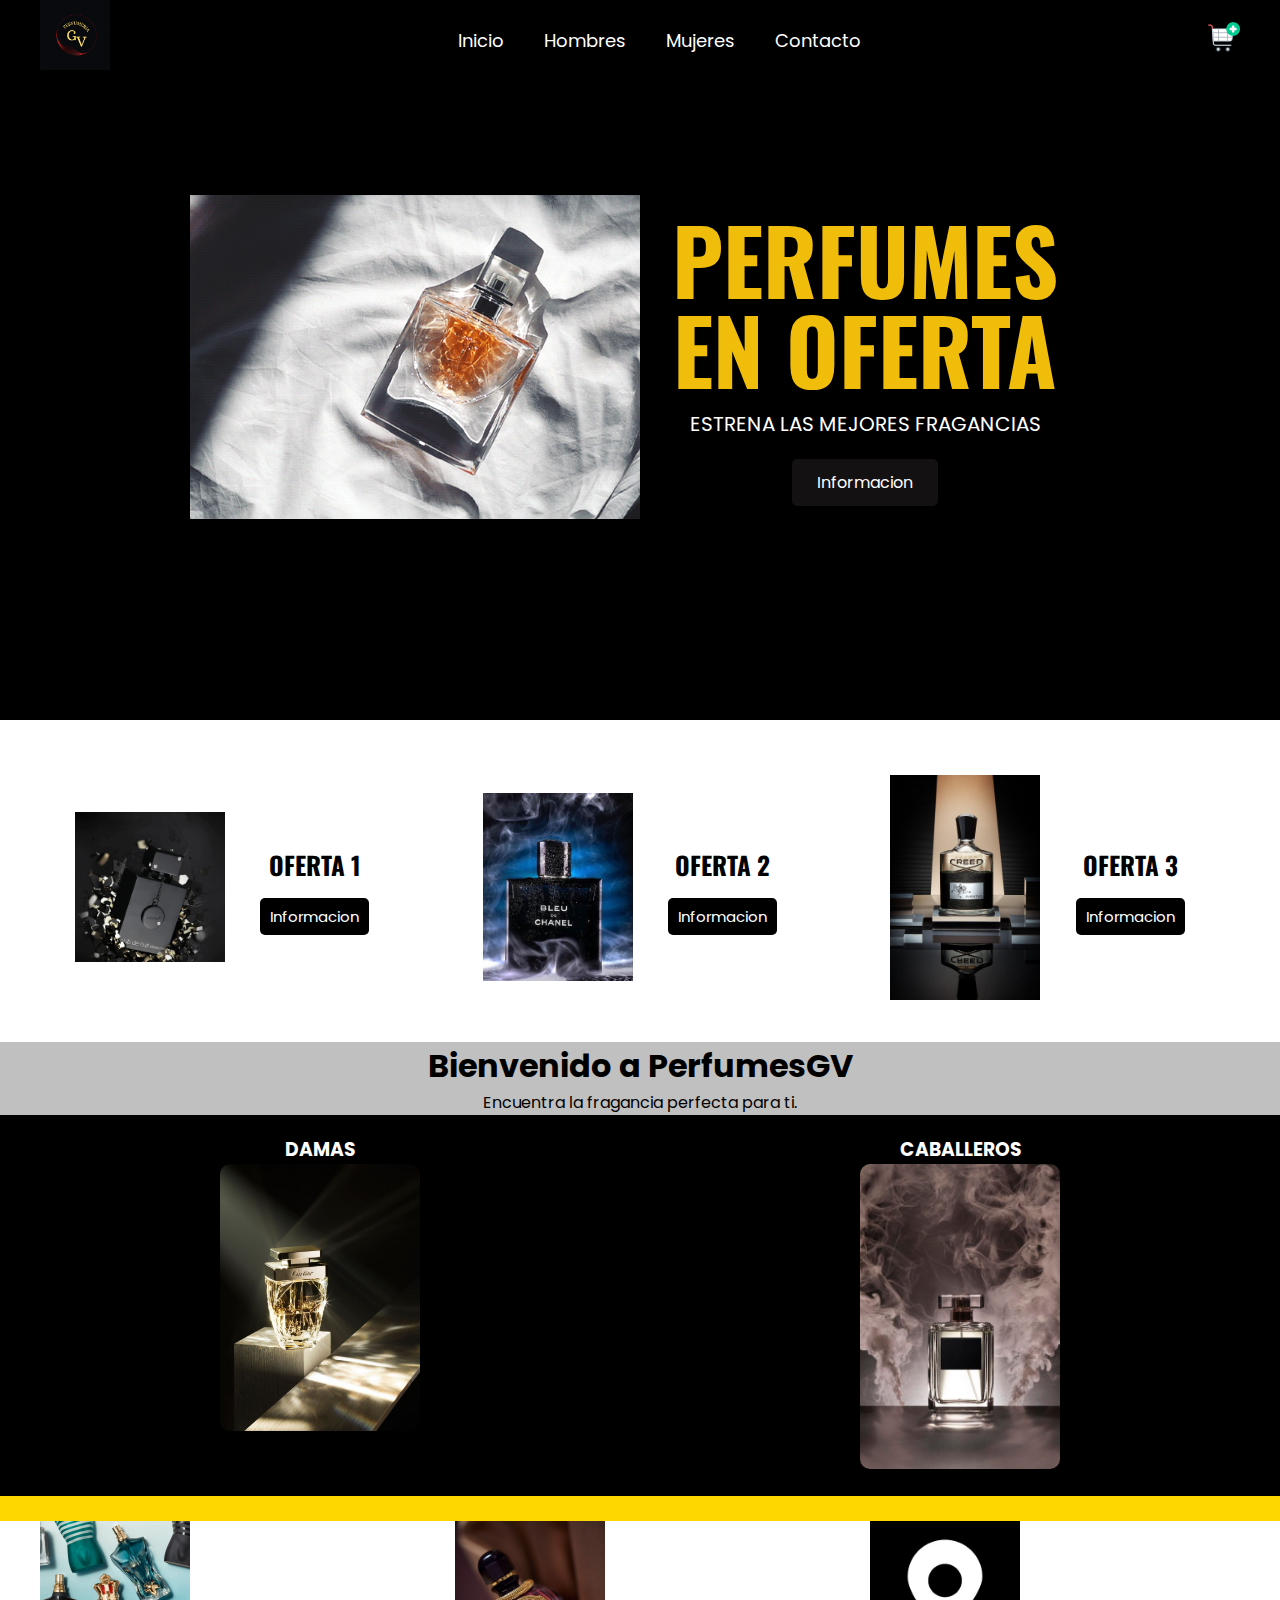
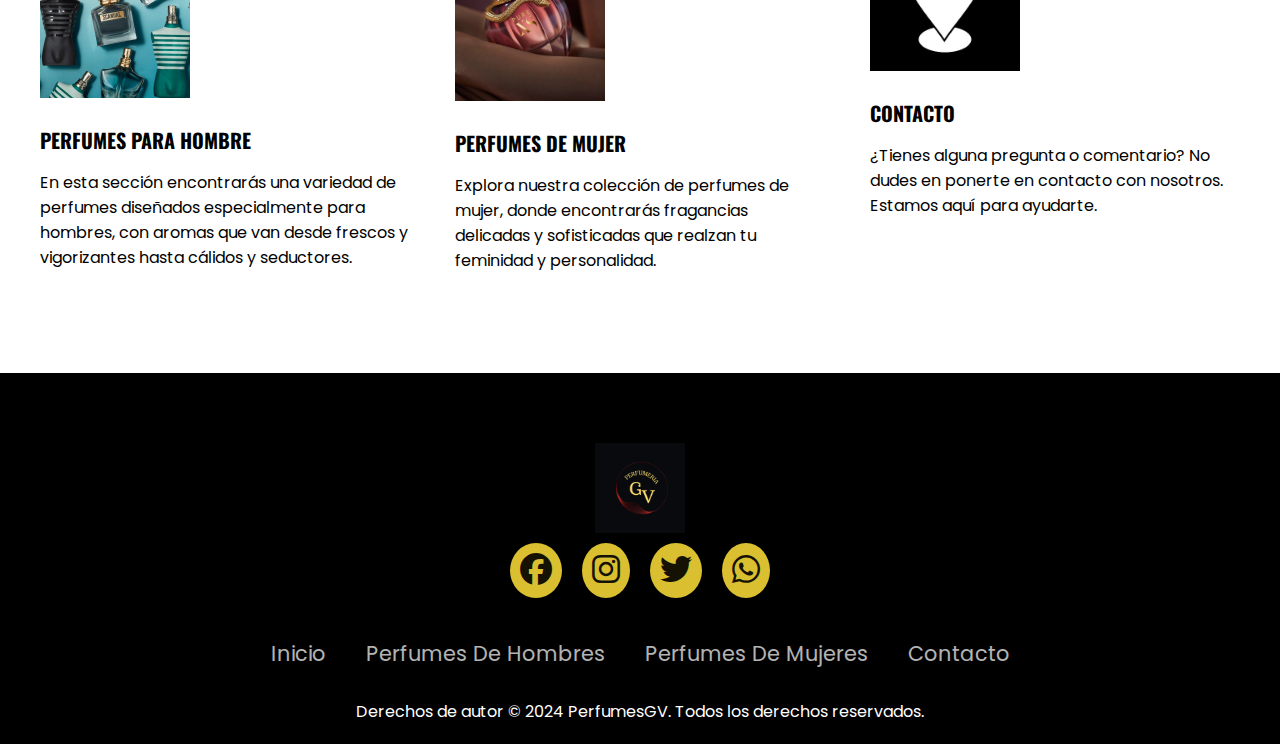
<file: Index.html>
<!DOCTYPE html>
<html lang="es">
<head>
    <meta charset="UTF-8">
    <meta http-equiv="X-UA-Compatible" content="IE=edge">
    <meta name="viewport" content="width=device-width, initial-scale=1.0">
    <title>PerfumesGV - Tu tienda de perfumes en línea</title>
    <link rel="stylesheet" href="Styles/Style.css">
    <link rel="stylesheet" href="https://cdnjs.cloudflare.com/ajax/libs/font-awesome/6.1.1/css/all.min.css">


</head>
<body>
    <!-- SECCION DE LOGO, BARRA DE NAVEGACION Y MENU DE CARRITO DE COMPRAS -->
    <header class="header">
        <div class="menu container">
            <a href="#" class="logo"><img src="IMAGENESPF/LOGO DE PERFUMERIA.png"> </a>
            <input type="checkbox" id="menu">
            <label for="menu">
                <img src="IMAGENESPF/menu.png" class="menu-icono" alt="menu">
            </label>
            <nav class="navbar">
                <ul>
                    <li><a href="Index.html">Inicio</a></li>
                    <li><a href="PerfumesHM.html">Hombres</a></li>
                    <li><a href="PerfumesMJ.html">Mujeres</a></li>
                    <li><a href="Contacto.html">Contacto</a></li>
                </ul>
            </nav>
            <div>
                <ul>
                    <li class="submenu">
                        <img src="IMAGENESPF/carro-de-la-compra.png" id="img-carrito" alt="carrito">
                        <div id="carrito">
                            <table id="lista-carrito">
                                <thead>
                                    <tr>
                                        <th>Imagen</th>
                                        <th>Nombre</th>
                                        <th>Precio</th>
                                        <th></th>
                                    </tr>
                                </thead>
                                <tbody></tbody>

                            </table>
                            <a href="#" id="vaciar-carrito" class="btn-2">Vaciar Carrito</a>
                        </div>

                    </li>
                </ul>
            </div>
        </div>

        <div class="header-content container">
            <div class="header-img">
                <img src="IMAGENESPF/BANNER PERFUMES.gif" alt="">
            </div>
            <div class="header-txt">
                <h1>Perfumes en oferta</h1>
                <p>Estrena Las Mejores Fragancias</p>
                <a href="#" class="btn-1">Informacion</a>
            </div>
            
        </div>

    </header>

    <!-- SECCION DONDE ESTAN LAS OFERTAS -->
    <section class="ofert container">

        <div class="ofert-1">
            <div class="ofert-img">
                <img src="IMAGENESPF/PERFUME DE HOMBRE 1.jpg" alt="">
            </div>
            <div class="ofert-txt">
                <h3> Oferta 1</h3>
                <a href="#" class="btn-2"> Informacion </a>
            </div>
        </div>

        <div class="ofert-1">
            <div class="ofert-img">
                <img src="IMAGENESPF/PERFUME DE HOMBRE2.0.jpg" alt="">
            </div>
            <div class="ofert-txt">
                <h3> Oferta 2</h3>
                <a href="#" class="btn-2"> Informacion </a>
            </div>
        </div>

        <div class="ofert-1">
            <div class="ofert-img">
                <img src="IMAGENESPF/PERFUME DE HOMBRE 3.jpg" alt="">
            </div>
            <div class="ofert-txt">
                <h3> Oferta 3</h3>
                <a href="#" class="btn-2"> Informacion </a>
            </div>
        </div>

    </section>

    <section class="descripcion">
        
        <h1>Bienvenido a PerfumesGV</h1>
        <p>Encuentra la fragancia perfecta para ti.</p>
    </section>

    <!-- SECCION DONDE ESTAN LOS ENLACES DE LAS SECCIONES DAMAS Y CABALLEROS -->
    <section class="categorias">
        <div class="categoria-mujeres">
            <h3>DAMAS</h3>
            <a href="PerfumesMJ.html"> <img width="200"  src= "IMAGENESPF/SECCION MUJERES.jpg" ></a>
        </div>
        <div class="categoria-hombres">
            <h3>CABALLEROS</h3>
            <a href="PerfumesHM.html"> <img width="200"  src="IMAGENESPF/SECCION HOMBRES.jpg"> </a>
        </div>
    </section>
   
<section class="espacio">
    s
</section>

<!-- SECCION DONDE SE ENCUENTRA UNA BREVE EXPLICACION DE QUE HAY EN LA PAGINA -->
    <section class="blog container">

        <div class="blog-1">
            <img src="IMAGENESPF/HM.jpg" alt="">
            <h3>PERFUMES PARA HOMBRE</h3>
            <p>
                En esta sección encontrarás una variedad de perfumes diseñados especialmente para hombres, con aromas que van desde frescos y vigorizantes hasta cálidos y seductores.
            </p>
        </div>

        <div class="blog-1">
            <img src="IMAGENESPF/PM.jpg" alt="">
            <h3>PERFUMES DE MUJER</h3>
            <p>
                Explora nuestra colección de perfumes de mujer, donde encontrarás fragancias delicadas y sofisticadas que realzan tu feminidad y personalidad.
            </p>
        </div>

        <div class="blog-1">
            <img src="IMAGENESPF/CONTACT.jpg" alt="">
            <h3>CONTACTO</h3>
            <p>
                ¿Tienes alguna pregunta o comentario? No dudes en ponerte en contacto con nosotros. Estamos aquí para ayudarte.
            </p>
        </div>


    </section>

    <!-- ESTE APARTADO ES EL FOOTER DE LA PAGINA -->
    <footer class="footerContainer"> 
        
            <nav class="logo-footer">
                <img width="90" src="IMAGENESPF/LOGO DE PERFUMERIA.png" alt="Logo">
            </nav>
            <div class="socialIcons">
            <a href="https://www.facebook.com/"><i class="fa-brands fa-facebook"></i></a>
            <a href="https://www.instagram.com/"><i class="fa-brands fa-instagram"></i></a>
            <a href="https://twitter.com/"><i class="fa-brands fa-twitter"></i></a>
            <a href="https://www.whatsapp.com/"><i class="fa-brands fa-whatsapp"></i></a>
            </div>
            <div class="footer-nav">
                <ul>
                <li><a href="#">Inicio</a></li>
                <li><a href="PerfumesHM.html">Perfumes De Hombres</a></li>
                <li><a href="PerfumesMJ.html">Perfumes De Mujeres</a></li>
                <li><a href="Contacto.html">Contacto</a></li>
                
                </ul>
            </div>
            <div class="footertext">
                <p>Derechos de autor © 2024 PerfumesGV. Todos los derechos reservados.</p>
        
            </div>
        </div>
   
        
    </footer>
    
<!-- CONEXION CON EL JAVASCRIPT -->
    <script src="src/script.js"></script>
</body>
</html>
</file>
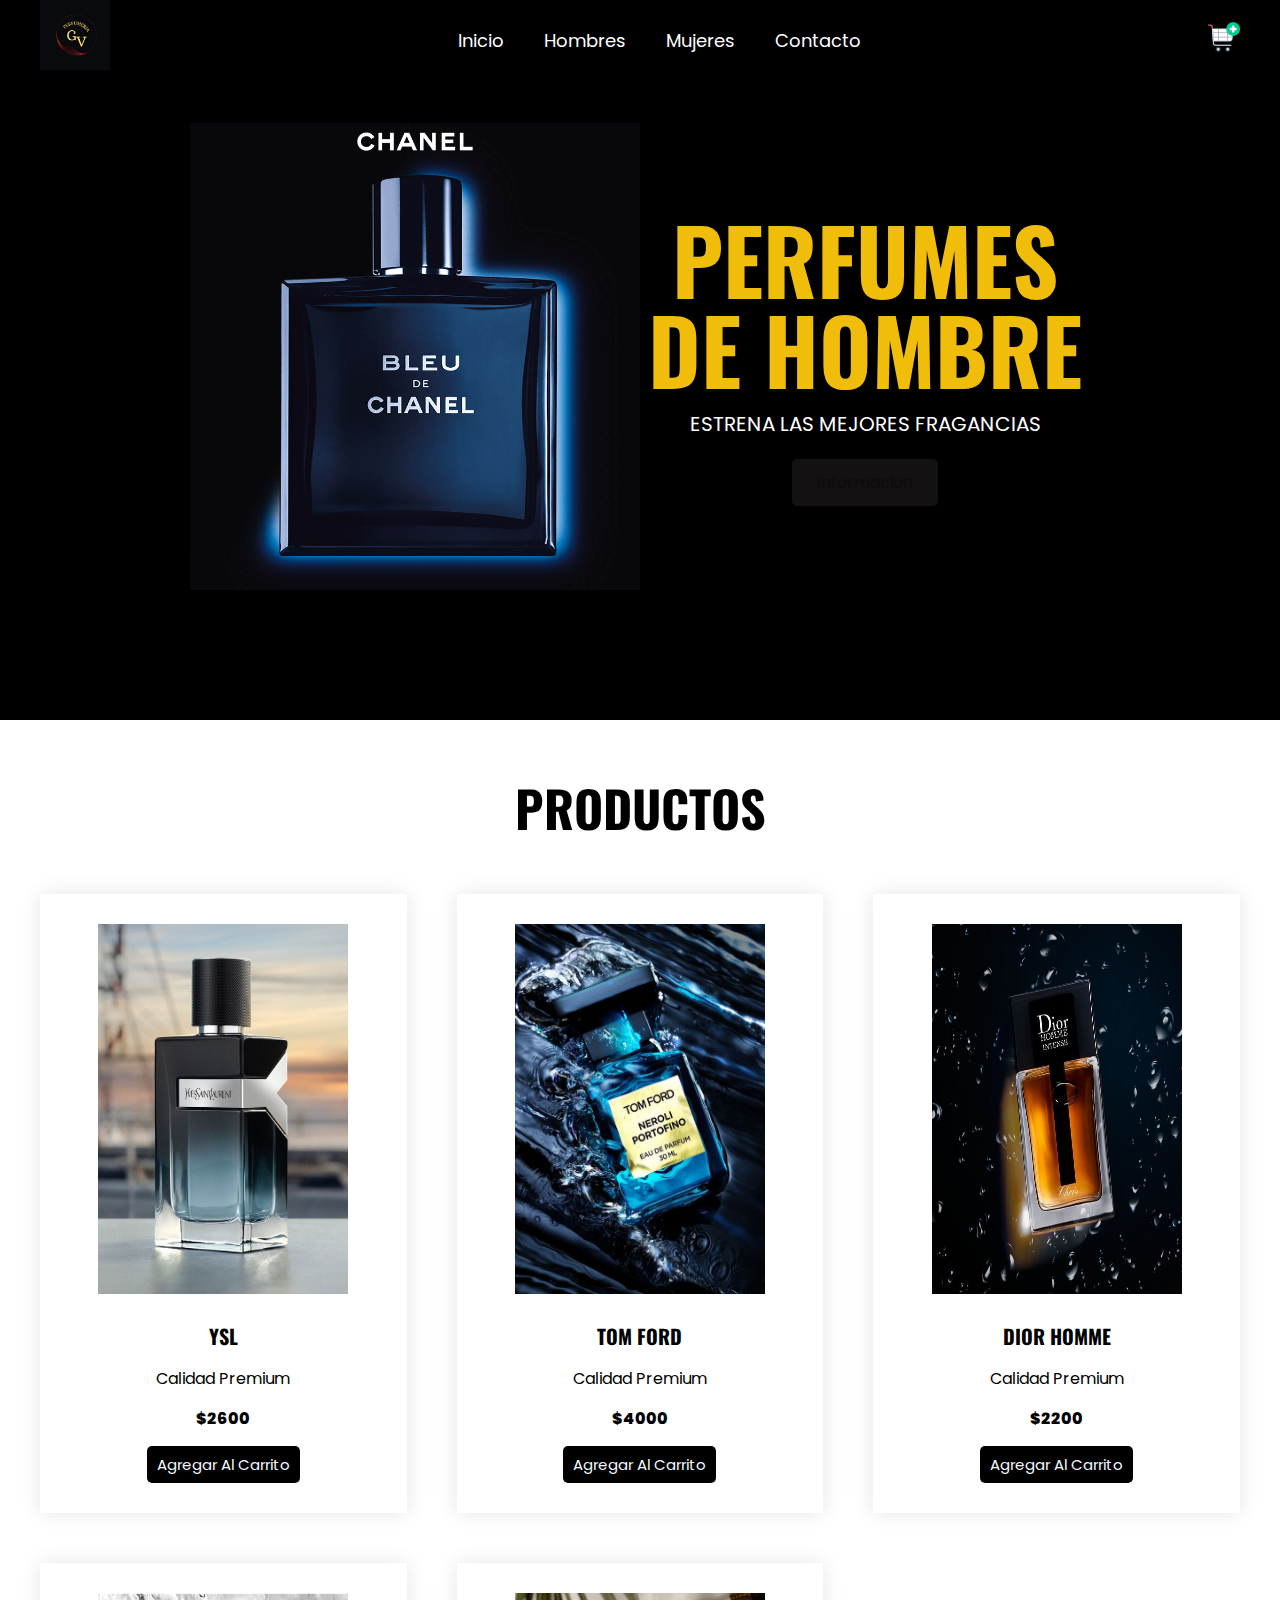
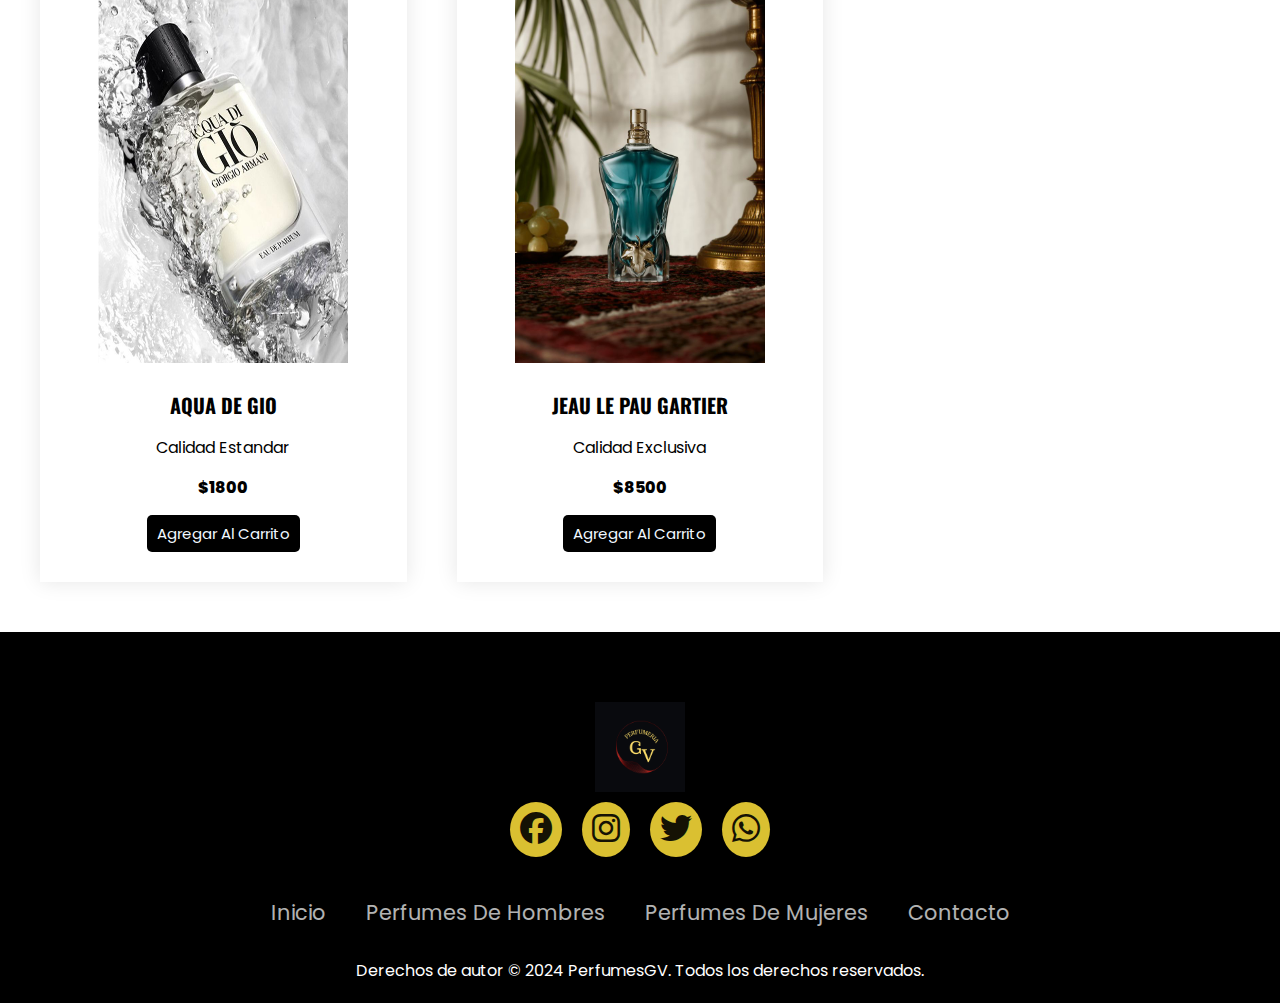
<file: PerfumesHM.html>
<!DOCTYPE html>
<html lang="es">
<head>
    <meta charset="UTF-8">
    <meta name="viewport" content="width=device-width, initial-scale=1.0">
    <title>PerfumesGV - Perfumes para Hombres</title>
    <link rel="stylesheet" href="Styles/CategoriasH.css">
    <link rel="stylesheet" href="https://cdnjs.cloudflare.com/ajax/libs/font-awesome/6.1.1/css/all.min.css">

</head>
<body>
    <header class="header">
        <div class="menu container">
            <a href="#" class="logo"> <img src="IMAGENESPF/LOGO DE PERFUMERIA.png"> </a>
            <input type="checkbox" id="menu">
            <label for="menu">
                <img src="IMAGENESPF/menu.png" class="menu-icono" alt="menu">
            </label>
            <nav class="navbar">
                <ul>
                    <li><a href="Index.html">Inicio</a></li>
                    <li><a href="PerfumesHM.html">Hombres</a></li>
                    <li><a href="PerfumesMJ.html">Mujeres</a></li>
                    <li><a href="Contacto.html">Contacto</a></li>
                </ul>
            </nav>
            <div>
                <ul>
                    <li class="submenu">
                        <img src="IMAGENESPF/carro-de-la-compra.png" id="img-carrito" alt="carrito">
                        <div id="carrito">
                            <table id="lista-carrito">
                                <thead>
                                    <tr>
                                        <th>Imagen</th>
                                        <th>Nombre</th>
                                        <th>Precio</th>
                                        <th></th>
                                    </tr>
                                </thead>
                                <tbody></tbody>

                            </table>
                            <a href="#" id="vaciar-carrito" class="btn-2">Vaciar Carrito</a>
                        </div>

                    </li>
                </ul>
            </div>
        </div>

<!-- SECCION DONDE ESTA UN TIPO BANNER CON UNA BREVE DESCRIPCION -->
        <div class="header-content container">
            <div class="header-img">
                <img src="IMAGENESPF/GIFPH.gif" alt="">
            </div>
            <div class="header-txt">
                <h1>Perfumes De Hombre</h1>
                <p>Estrena Las Mejores Fragancias</p>
                <a href="#" class="btn-1">Informacion</a>
            </div>
            
        </div>

    </header>


    <!-- AQUI ES EL APARTADO DONDE SE COLOCAN LOS PRODUCTOS CON SUS DATOS CORRESPONDIENTES -->
    <main class="products container" id="lista-1">

        <h2>Productos</h2>

        <div class="product-content">

            <div class="product">
                <img src="IMAGENESPF/PH1.jpg" alt="">
                <div class="product-txt">
                    <h3>YSL</h3>
                    <p>Calidad Premium</p>
                    <p class="precio">$2600</p>
                    <a href="#" class="agregar-carrito btn-2" data-id="1"> Agregar Al Carrito </a>
                </div>
            </div>

            <div class="product">
                <img src="IMAGENESPF/PH2.jpg" alt="">
                <div class="product-txt">
                    <h3>TOM FORD</h3>
                    <p>Calidad Premium</p>
                    <p class="precio">$4000</p>
                    <a href="#" class="agregar-carrito btn-2" data-id="2"> Agregar Al Carrito </a>
                </div>
            </div>

            <div class="product">
                <img src="IMAGENESPF/PH3.jpg" alt="">
                <div class="product-txt">
                    <h3>DIOR HOMME</h3>
                    <p>Calidad Premium</p>
                    <p class="precio">$2200</p>
                    <a href="#" class="agregar-carrito btn-2" data-id="3"> Agregar Al Carrito </a>
                </div>
            </div>

            <div class="product">
                <img src="IMAGENESPF/PH4.jpg" alt="">
                <div class="product-txt">
                    <h3>AQUA DE GIO</h3>
                    <p>Calidad Estandar</p>
                    <p class="precio">$1800</p>
                    <a href="#" class="agregar-carrito btn-2" data-id="4"> Agregar Al Carrito </a>
                </div>
            </div>

            <div class="product">
                <img src="IMAGENESPF/PH5.jpg" alt="">
                <div class="product-txt">
                    <h3>Jeau le Pau Gartier</h3>
                    <p>Calidad Exclusiva</p>
                    <p class="precio">$8500</p>
                    <a href="#" class="agregar-carrito btn-2" data-id="4"> Agregar Al Carrito </a>
                </div>
            </div>


        </div>

    </main>

    <footer class="footerContainer">
        
        <nav class="logo-footer">
            <img width="90" src="IMAGENESPF/LOGO DE PERFUMERIA.png" alt="Logo">
        </nav>
        <div class="socialIcons">
        <a href="https://www.facebook.com/"><i class="fa-brands fa-facebook"></i></a>
        <a href="https://www.instagram.com/"><i class="fa-brands fa-instagram"></i></a>
        <a href="https://twitter.com/"><i class="fa-brands fa-twitter"></i></a>
        <a href="https://www.whatsapp.com/"><i class="fa-brands fa-whatsapp"></i></a>
        </div>
        <div class="footer-nav">
            <ul>
            <li><a href="Index.html">Inicio</a></li>
            <li><a href="PerfumesHM.html">Perfumes De Hombres</a></li>
            <li><a href="PerfumesMJ.html">Perfumes De Mujeres</a></li>
            <li><a href="Contacto.html">Contacto</a></li>
            </ul>
        </div>
        <div class="footertext">
            <p>Derechos de autor © 2024 PerfumesGV. Todos los derechos reservados.</p>
    
        </div>
    </div>

    
</footer>
<script src="src/script.js"></script>
</body>
</html>
</file>
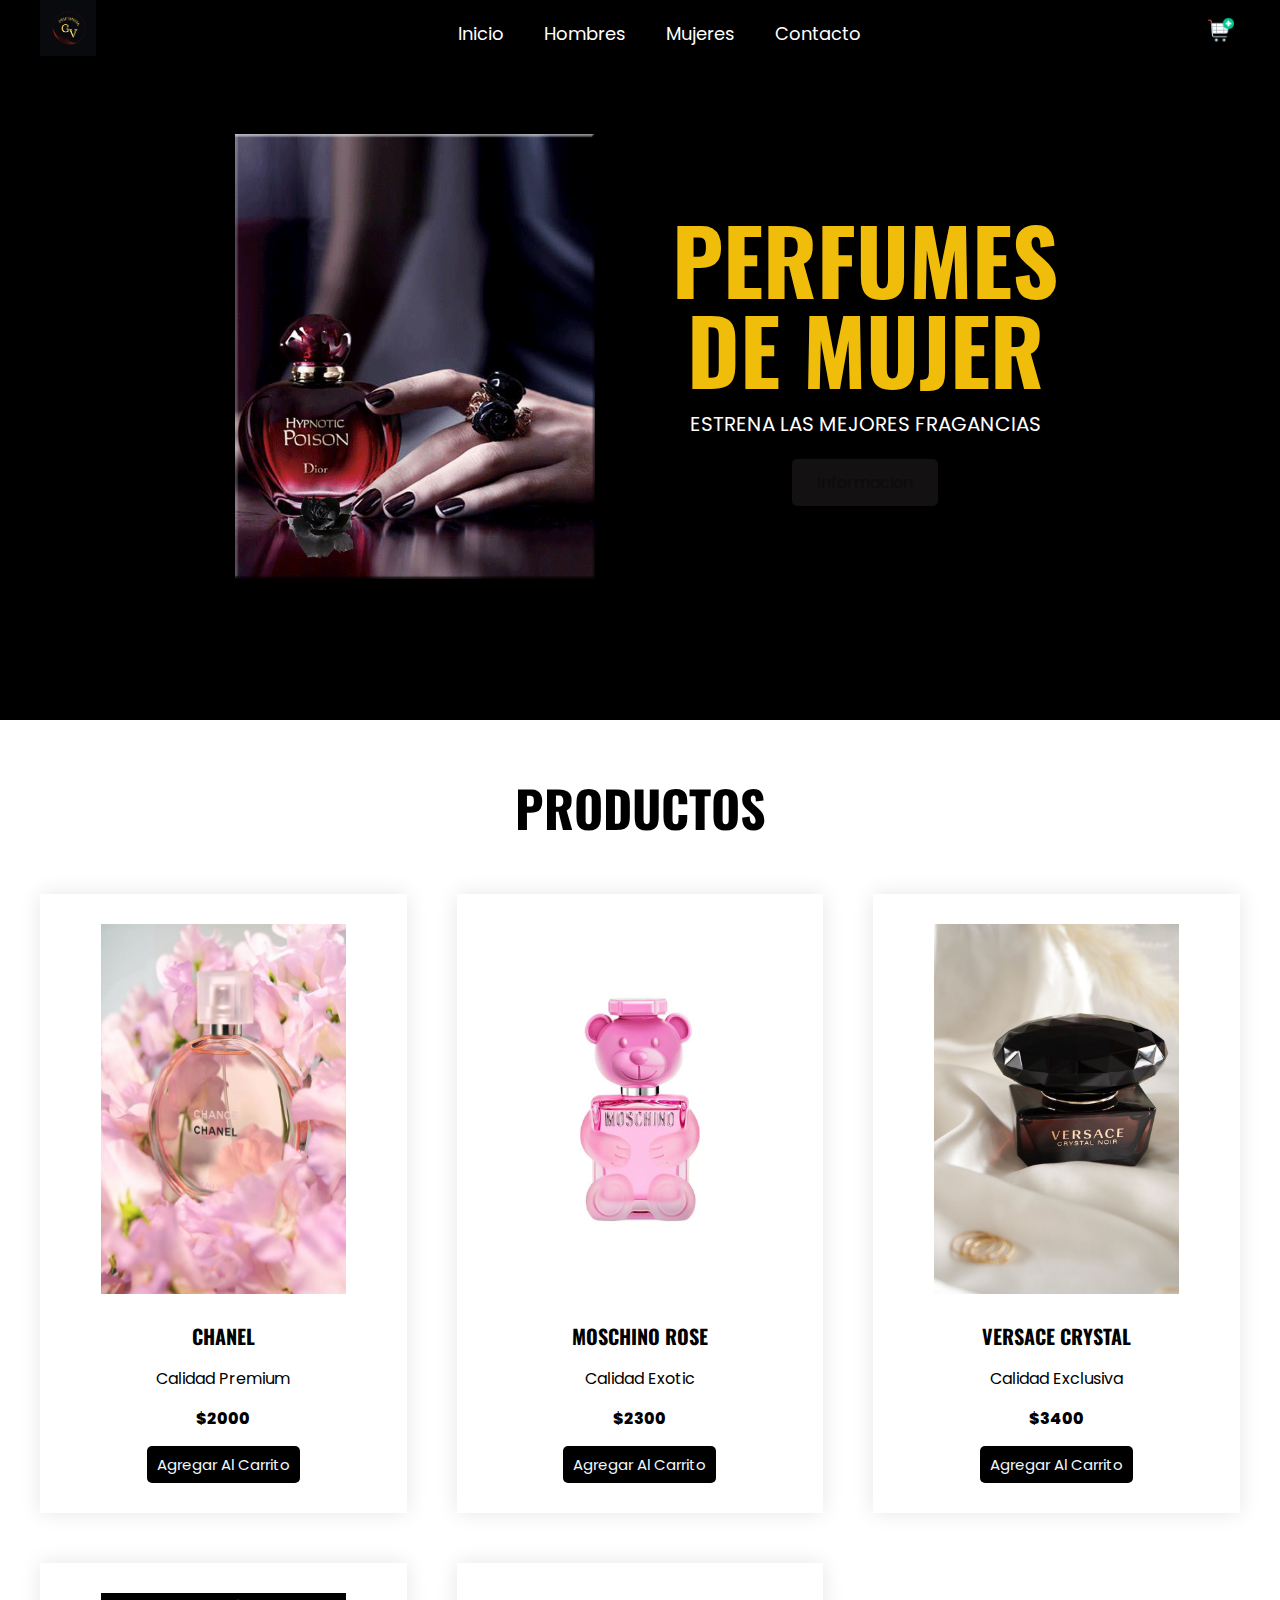
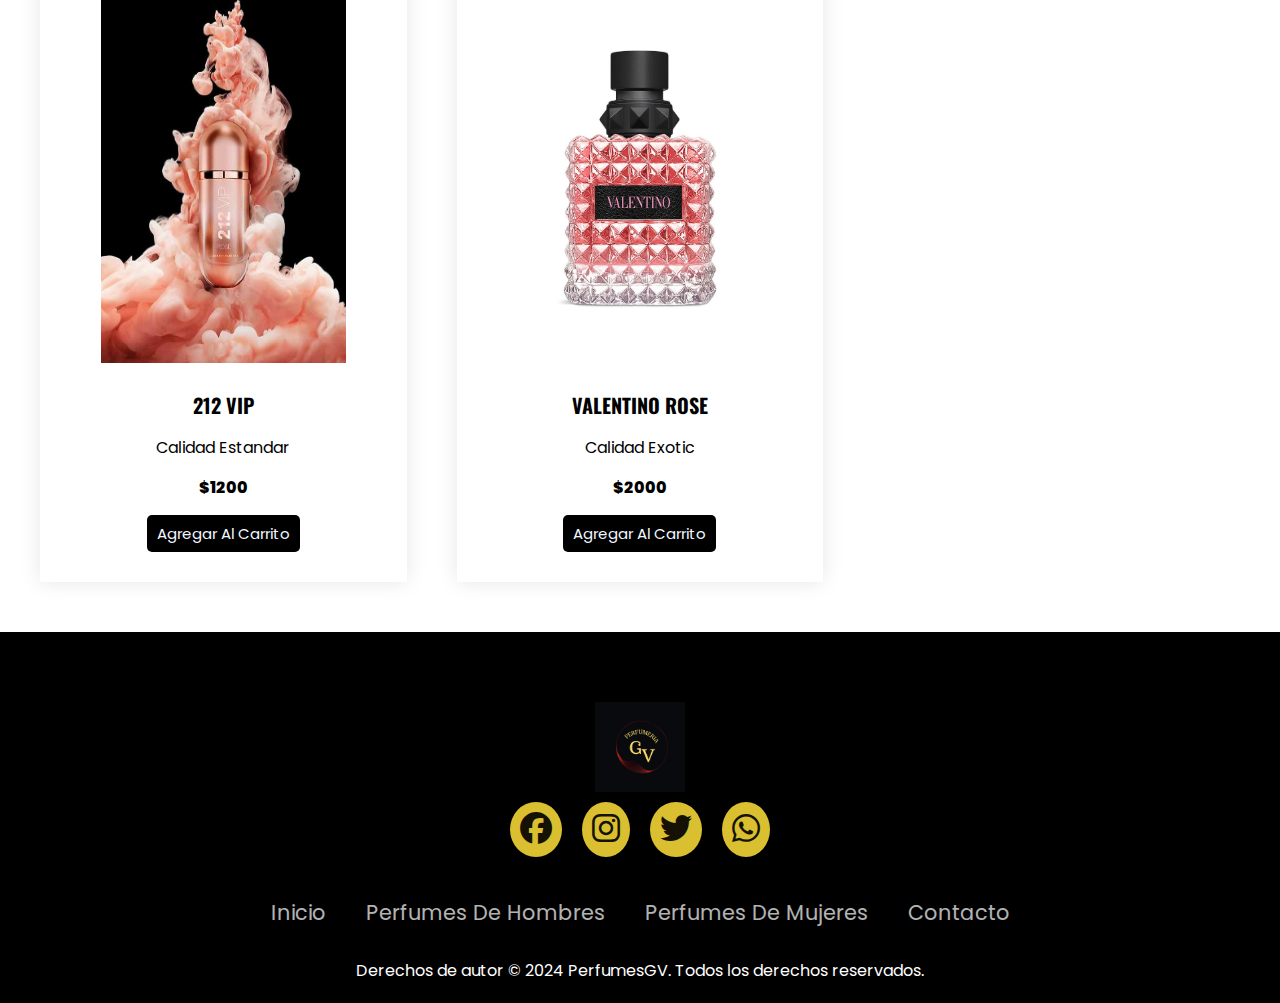
<file: PerfumesMJ.html>
<!DOCTYPE html>
<html lang="es">
<head>
    <meta charset="UTF-8">
    <meta name="viewport" content="width=device-width, initial-scale=1.0">
    <title>PerfumesGV - Perfumes para Mujeres</title>
    <link rel="stylesheet" href="Styles/CategoriasM.css">
    <link rel="stylesheet" href="https://cdnjs.cloudflare.com/ajax/libs/font-awesome/6.1.1/css/all.min.css">


</head>
<body>
    <header class="header">
        <div class="menu container">
            <a href="#" class="logo"> <img src="IMAGENESPF/LOGO DE PERFUMERIA.png"> </a>
            <input type="checkbox" id="menu">
            <label for="menu">
                <img src="IMAGENESPF/menu.png" class="menu-icono" alt="menu">
            </label>
            <nav class="navbar">
                <ul>
                    <li><a href="Index.html">Inicio</a></li>
                    <li><a href="PerfumesHM.html">Hombres</a></li>
                    <li><a href="PerfumesMJ.html">Mujeres</a></li>
                    <li><a href="Contacto.html">Contacto</a></li>
                </ul>
            </nav>
            <div>
                <ul>
                    <li class="submenu">
                        <img src="IMAGENESPF/carro-de-la-compra.png" id="img-carrito" alt="carrito">
                        <div id="carrito">
                            <table id="lista-carrito">
                                <thead>
                                    <tr>
                                        <th>Imagen</th>
                                        <th>Nombre</th>
                                        <th>Precio</th>
                                        <th></th>
                                    </tr>
                                </thead>
                                <tbody></tbody>

                            </table>
                            <a href="#" id="vaciar-carrito" class="btn-2">Vaciar Carrito</a>
                        </div>

                    </li>
                </ul>
            </div>
        </div>

        <!-- SECCION DONDE ESTA UN TIPO BANNER CON UNA BREVE DESCRIPCION -->
        <div class="header-content container">
            <div class="header-img">
                <img src="IMAGENESPF/GIFPM.gif" alt="">
            </div>
            <div class="header-txt">
                <h1>Perfumes De Mujer</h1>
                <p>Estrena Las Mejores Fragancias</p>
                <a href="#" class="btn-1">Informacion</a>
            </div>
            
        </div>

    </header>


     <!-- AQUI ES EL APARTADO DONDE SE COLOCAN LOS PRODUCTOS CON SUS DATOS CORRESPONDIENTES -->

    <main class="products container" id="lista-1">

        <h2>Productos</h2>

        <div class="product-content">

            <div class="product">
                <img src="IMAGENESPF/PM1.jpg" alt="">
                <div class="product-txt">
                    <h3>CHANEL</h3>
                    <p>Calidad Premium</p>
                    <p class="precio">$2000</p>
                    <a href="#" class="agregar-carrito btn-2" data-id="1"> Agregar Al Carrito </a>
                </div>
            </div>

            <div class="product">
                <img src="IMAGENESPF/PM2.jpg" alt="">
                <div class="product-txt">
                    <h3>MOSCHINO ROSE</h3>
                    <p>Calidad Exotic</p>
                    <p class="precio">$2300</p>
                    <a href="#" class="agregar-carrito btn-2" data-id="2"> Agregar Al Carrito </a>
                </div>
            </div>

            <div class="product">
                <img src="IMAGENESPF/PM3.jpg" alt="">
                <div class="product-txt">
                    <h3>VERSACE CRYSTAL</h3>
                    <p>Calidad Exclusiva</p>
                    <p class="precio">$3400</p>
                    <a href="#" class="agregar-carrito btn-2" data-id="3"> Agregar Al Carrito </a>
                </div>
            </div>

            <div class="product">
                <img src="IMAGENESPF/PM4.jpg" alt="">
                <div class="product-txt">
                    <h3>212 VIP</h3>
                    <p>Calidad Estandar</p>
                    <p class="precio">$1200</p>
                    <a href="#" class="agregar-carrito btn-2" data-id="4"> Agregar Al Carrito </a>
                </div>
            </div>

            <div class="product">
                <img src="IMAGENESPF/PM5.jpg" alt="">
                <div class="product-txt">
                    <h3>Valentino Rose</h3>
                    <p>Calidad Exotic</p>
                    <p class="precio">$2000</p>
                    <a href="#" class="agregar-carrito btn-2" data-id="4"> Agregar Al Carrito </a>
                </div>
            </div>


        </div>

    </main>

    <footer class="footerContainer">
        
        <nav class="logo-footer">
            <img width="90" src="IMAGENESPF/LOGO DE PERFUMERIA.png" alt="Logo">
        </nav>
        <div class="socialIcons">
        <a href="https://www.facebook.com/"><i class="fa-brands fa-facebook"></i></a>
        <a href="https://www.instagram.com/"><i class="fa-brands fa-instagram"></i></a>
        <a href="https://twitter.com/"><i class="fa-brands fa-twitter"></i></a>
        <a href="https://www.whatsapp.com/"><i class="fa-brands fa-whatsapp"></i></a>
        </div>
        <div class="footer-nav">
            <ul>
            <li><a href="Index.html">Inicio</a></li>
            <li><a href="PerfumesHM.html">Perfumes De Hombres</a></li>
            <li><a href="PerfumesMJ.html">Perfumes De Mujeres</a></li>
            <li><a href="Contacto.html">Contacto</a></li>
            </ul>
        </div>
        <div class="footertext">
            <p>Derechos de autor © 2024 PerfumesGV. Todos los derechos reservados.</p>
    
        </div>
    </div>

    
</footer>
<script src="src/script.js"></script>
</body>
</html>
</file>
<file: Styles/Style.css>
/* IMPLEMENTACION DE FUENTES */
@import url('https://fonts.googleapis.com/css2?family=Oswald:wght@400;500;600;700&family=Poppins:wght@400;500;600;700;800&display=swap');


/* ESTILOS GENERALES DE LA PAGINA (NAVEGACION, CONTENIDO) */
*{
    margin: 0%;
    padding: 0%;
    box-sizing: border-box;
    text-decoration: none;
    list-style: none;

}

body{
  font-family: 'Poppins', sans-serif;
}

img{
  max-width: 100%;
}

.container{
  max-width: 1200px;
  margin: 0 auto;
}

.header{
  display: flex;
  align-items: center;
  min-height: 80vh;
  background-color: rgb(0, 0, 0);
  padding: 70px 0;
}

.menu{
  position: absolute;
  top: 0;
  left: 0;
  right: 0;
  display: flex;
  align-items: center;
  justify-content: space-between;
}

.logo{
  font-size: 25px;
  color: rgb(255, 255, 255);
  text-transform: uppercase;
  font-weight: 800;
  width: 70px;
}



.menu .navbar ul li{
  position: relative;
  float: left;
}

.menu .navbar ul li a {
  font-size: 18px;
  padding: 20px;
  color: rgb(255, 255, 255);
  display: block;
}

#menu{
  display: none;
}

.menu-icono{
  width: 25px;
}

.menu label{
  cursor: pointer;
  display: none;
}

.submenu{
  position: relative;
}

.submenu #carrito{
  display: none;
}

.submenu:hover #carrito {
  display: block;
  position: absolute;
  right: 0;
  backdrop-filter: blur(10px);
  top: 100%;
  z-index: 1;
  background-color: rgb(255, 255, 255);
  padding: 20px;
  min-width: 400px;
}

table{
  width: 100%;
}

th, td {
  color: rgb(0, 0, 0);

}

.borrar {
  background-color: rgb(181, 61, 61);
  border-radius:  50%;
  padding: 5px 10px;
  text-decoration: none;
  color: rgb(235, 226, 226);
  font-weight: 800;
  cursor: pointer;
}

.header-content{
  display: flex;
  justify-content: space-between;
  align-items: center;
  flex: 1;
  padding: 0 150px;
}

.header-img {
  flex-basis: 50%;
  text-align: center;

}

.header-txt {
  flex-basis: 50%;
  text-align: center;
}

.header-txt h1{
  font-size: 90px;
  text-transform: uppercase;
  line-height: 1;
  color: rgb(240, 190, 10);
  font-family: 'Oswald' , sans-serif;
  margin-bottom:  15px;

}

.header-txt p {
  font-size:  20px;
  text-transform: uppercase;
  margin-bottom:  20px;
  color: #ffffff;

}

.btn-1 {
  display: inline-block;
  padding:  11px 25px;
  background-color: rgb(19, 17, 17);
  color: rgb(255, 255, 255);
  border-radius: 5px;
}

/* ESTILOS DE LAS OFERTAS DE LA PAGINA PRINCIPAL */

.ofert {
  padding:  20px 0 0 0;
  display: flex;
  justify-content: space-between;

}

.ofert-1{
  display: flex;
  align-items: center;
  flex-basis: calc(33.3% - 15px);
  background-color: rgb(255, 255, 255);
  padding: 35px;
}

.ofert-img{
  flex-basis:  50%;
  margin-right:  15px;

}

.ofert-img img {
  width: 250px;

}

.ofert-txt{
  flex-basis: 50%;
  text-align: center;
}

.ofert-txt h3  {
  color: black;
  font-family: 'Oswald', sans-serif;
  font-size:  25px;
  text-transform: uppercase;
  margin-bottom: 15px;
}

.btn-2{
  display: inline-block;
  padding:  7px 10px;
  background-color: black;
  color: rgb(255, 255, 255);
  border-radius: 5px;
  font-size: 15px;
}

/* ESTILOS PARA LOS APARTADOS DE INFORMACION RELEVANTE DE LA PAGINA */

.blog{
  display: flex;
  justify-content: space-between;
  padding-bottom: 100px;

}

.blog-1{
  flex-basis: calc(33.3% - 30px);

}

.blog-1 img{
  margin-bottom:  20px;

}

.blog-1 h3{
  font-size:  20px;
  color: black;
  font-family: 'Oswald', sans-serif;
  text-transform: uppercase;
  margin-bottom: 15px;
}

.blog-1 p{
  font-size: 16px;
  color: black;

}

.blog-1 img{
  width: 150px;
  padding: auto;
  justify-content: center;
}

.espacio{
  color: gold;
  background-color: gold;
}



@media(max-width:991px) {

  .menu{
      padding: 20px;
  }

  .menu label{
      display: initial;
  }

  .menu .navbar{
      position: absolute;
      top: 100%;
      left: 0;
      right: 0;
      background-color: black;
      display: none;
  }

  .menu .navbar ul li {
      width: 100%;

  }

  .menu .navbar ul li a{
      color: aliceblue;
  }


  #menu:checked ~ .navbar{
      display: initial;
  }
  
  .logo{
      display: none;
  }

  .submenu:hover #carrito {
      min-width: 100%;
  }
  
  .header{
      min-height: 0vh;
  }

  .header-content{
      padding: 50px 0;
      flex-direction: column;
  }

  .header-img{
      display: none;
  }

  .header-txt{
      flex-basis: 100%;
      text-align: center;
  }

  .header-txt h1{
      font-size: 70px;
  }

  .ofert{
      padding: 30px 30px 0 30px;
      flex-direction: column;
  }

  .ofert-1{
      margin-bottom:  30px;

  }

  .blog{
      padding: 0 30px 30px 30px;
      flex-direction: column;
  }

  .blog-1{
      margin-bottom: 30px;
  }
}

/* Estilos de las categorías */
.descripcion{
  text-align: center;
  background-color:silver
}

.categorias {
  display: flex;
  justify-content: space-around;
  padding: 20px 0;
  background-color: #000000;
  color: #ffffff;
}

.categoria-mujeres,
.categoria-hombres {
  text-align: center;
}

.categoria-mujeres img,
.categoria-hombres img {
  max-width: 100%;
  border-radius: 10px;
  transition: transform 0.3s ease;
}

.categoria-mujeres img:hover,
.categoria-hombres img:hover {
  transform: scale(1.05);
}

/* Animación */
@keyframes fadeIn {
  from {
      opacity: 0;
  }
  to {
      opacity: 1;
  }
}

/* Aplicar animación a elementos */
.descripcion,
.categorias {
  animation: fadeIn 1s ease-out;
}











 

  /* CSS DEL FOOTER */

  *{
    padding: 0%;
    margin: 0%;
    box-sizing: border-box;
  }

  .logo-footer{
    background-color: rgb(0, 0, 0);
    display: flex;
    justify-content: center;
    width: 100%;
  }

  
  .footerContainer{
    background-color: #000000;
    position: absolute;
    width: 100%;
    padding: 70px 30px 20px;
  }

  .socialIcons{
    display: flex;
    justify-content: center;
    width: 100%;
  }

  .socialIcons a{
    text-decoration: none;
    padding: 10px;
    background-color: rgb(218, 192, 49);
    margin: 10px;
    border-radius: 50%;

  }

  .socialIcons a i{
    font-size: 2em;
    color: #000000;
    opacity: 0.9;
  }

  .socialIcons a:hover{
    background-color: #000000;
    transition: 0.5s;
  }

  .socialIcons a:hover i{
    color: #ffffff;
    transition: 0.5s;
  }

  .footertext{
    color: rgb(255, 255, 255);
    display: flex;
    justify-content: center;
    width: 100%;
  }
  

.footer-nav{
margin: 30px 0 ;

}

.footer-nav ul{
display: flex;
justify-content: center;
list-style-type: none;
}


.footer-nav ul li a{
color: #ffffff;
margin: 20px;
text-decoration: none;
font-size: 1.3em;
opacity: 0.7;
transition: 0.5s;
}

.footer-nav ul li a:hover{
  opacity: 1;
}




@media (max-width: 700px){
.footer-nav ul{
  flex-direction: column;
}
.footer-nav ul li{
  width: 100;
  text-align: center;
  margin: 10px;
}
}
</file>
<file: Styles/CategoriasH.css>
@import url('https://fonts.googleapis.com/css2?family=Oswald:wght@400;500;600;700&family=Poppins:wght@400;500;600;700;800&display=swap');



*{
    margin: 0%;
    padding: 0%;
    box-sizing: border-box;
    text-decoration: none;
    list-style: none;

}

body{
  font-family: 'Poppins', sans-serif;
}

img{
  max-width: 100%;
}

.container{
  max-width: 1200px;
  margin: 0 auto;
}

.header{
  display: flex;
  align-items: center;
  min-height: 80vh;
  background-color: rgb(0, 0, 0);
  padding: 70px 0;
}

.menu{
  position: absolute;
  top: 0;
  left: 0;
  right: 0;
  display: flex;
  align-items: center;
  justify-content: space-between;
}

.logo{
  font-size: 25px;
  color: rgb(255, 255, 255);
  text-transform: uppercase;
  font-weight: 800;
  width: 70px;
}

.menu .navbar ul li{
  position: relative;
  float: left;
}

.menu .navbar ul li a {
  font-size: 18px;
  padding: 20px;
  color: rgb(255, 255, 255);
  display: block;
}

#menu{
  display: none;
}

.menu-icono{
  width: 25px;
}

.menu label{
  cursor: pointer;
  display: none;
}

.submenu{
  position: relative;
}

.submenu #carrito{
  display: none;
}

.submenu:hover #carrito {
  display: block;
  position: absolute;
  right: 0;
  backdrop-filter: blur(10px);
  top: 100%;
  z-index: 1;
  background-color: rgb(255, 255, 255);
  padding: 20px;
  min-width: 400px;
}

table{
  width: 100%;
}

th, td {
  color: rgb(0, 0, 0);

}

.borrar {
  background-color: rgb(181, 61, 61);
  border-radius:  50%;
  padding: 5px 10px;
  text-decoration: none;
  color: rgb(235, 226, 226);
  font-weight: 800;
  cursor: pointer;
}

.header-content{
  display: flex;
  justify-content: space-between;
  align-items: center;
  flex: 1;
  padding: 0 150px;
}

.header-img {
  flex-basis: 50%;
  text-align: center;

}

.header-txt {
  flex-basis: 50%;
  text-align: center;
}

.header-txt h1{
  font-size: 90px;
  text-transform: uppercase;
  line-height: 1;
  color: rgb(240, 190, 10);
  font-family: 'Oswald' , sans-serif;
  margin-bottom:  15px;

}

.header-txt p {
  font-size:  20px;
  text-transform: uppercase;
  margin-bottom:  20px;
  color: #ffffff;

}

.btn-1 {
  display: inline-block;
  padding:  11px 25px;
  background-color: rgb(19, 17, 17);
  color: rgb(12, 12, 12);
  border-radius: 5px;
}

.btn-2{
  display: inline-block;
  padding:  7px 10px;
  background-color: black;
  color: aliceblue;
  border-radius: 5px;
  font-size: 15px;
}
  
.products{
  padding:  50px 0;
  text-align: center;
}

.products h2 {
  color: black;
  font-family: 'Oswald', sans-serif;
  font-size:  50px;
  text-transform: uppercase;
  margin-bottom: 50px;
}

.product-content {
  display: grid;
  grid-template-columns: repeat(3, 1fr);
  gap: 50px;
}

.product{
  text-align: center;
  padding: 30px;
  box-shadow: 0 0 20px rgba(0, 0, 0, 0.1);
}

.product img{
  width:  250px;
  height:  370px;
  margin-bottom: 20px;
}

.product h3{
  font-size: 20px;
  color: black;
  font-family: 'Oswald', sans-serif;
  text-transform: uppercase;
  margin-bottom: 15px;
}

.product p, .precio {
  font-size:  16px;
  color: black;
  margin-bottom: 15px;
}

.precio{
  font-weight: 800;
}
  
@keyframes fadeIn {
  from {
      opacity: 0;
  }
  to {
      opacity: 1;
  }
}  
    
.product img:hover{
  transform: scale(1.05);
}  
   
@media(max-width:991px) {

  .menu{
      padding: 20px;
  }

  .menu label{
      display: initial;
  }

  .menu .navbar{
      position: absolute;
      top: 100%;
      left: 0;
      right: 0;
      background-color: black;
      display: none;
  }

  .menu .navbar ul li {
      width: 100%;

  }

  .menu .navbar ul li a{
      color: aliceblue;
  }


  #menu:checked ~ .navbar{
      display: initial;
  }
  
  .logo{
      display: none;
  }

  .submenu:hover #carrito {
      min-width: 100%;
  }
  
  .header{
      min-height: 0vh;
  }

  .header-content{
      padding: 50px 0;
      flex-direction: column;
  }

  .header-img{
      display: none;
  }

  .header-txt{
      flex-basis: 100%;
      text-align: center;
  }

  .header-txt h1{
      font-size: 70px;
  }
   
  
  .products{
      padding: 0 30px 30px 30px;
  }

  .products h2{
      margin-bottom: 30px;
  }

  .product-content{
      grid-template-columns: repeat(1, 1fr);
      gap: 30px;
  }

  .product img{
      width: 200px;
      height: 280px;
  }

}  

    /* CSS DEL FOOTER */
  
    *{
      padding: 0%;
      margin: 0%;
      box-sizing: border-box;
    }
  
    .logo-footer{
      background-color: rgb(0, 0, 0);
      display: flex;
      justify-content: center;
      width: 100%;
    }
  
    
    .footerContainer{
      background-color: #000000;
      position: absolute;
      width: 100%;
      padding: 70px 30px 20px;
    }
  
    .socialIcons{
      display: flex;
      justify-content: center;
      width: 100%;
    }
  
    .socialIcons a{
      text-decoration: none;
      padding: 10px;
      background-color: rgb(218, 192, 49);
      margin: 10px;
      border-radius: 50%;
  
    }
  
    .socialIcons a i{
      font-size: 2em;
      color: #000000;
      opacity: 0.9;
    }
  
    .socialIcons a:hover{
      background-color: #000000;
      transition: 0.5s;
    }
  
    .socialIcons a:hover i{
      color: #ffffff;
      transition: 0.5s;
    }
  
    .footertext{
      color: rgb(255, 255, 255);
      display: flex;
      justify-content: center;
      width: 100%;
    }
    
  
  .footer-nav{
  margin: 30px 0 ;
  
  }
  
  .footer-nav ul{
  display: flex;
  justify-content: center;
  list-style-type: none;
  }
  
  
  .footer-nav ul li a{
  color: #ffffff;
  margin: 20px;
  text-decoration: none;
  font-size: 1.3em;
  opacity: 0.7;
  transition: 0.5s;
  }
  
  .footer-nav ul li a:hover{
    opacity: 1;
  }
  
  
  
  
  @media (max-width: 700px){
  .footer-nav ul{
    flex-direction: column;
  }
  .footer-nav ul li{
    width: 100;
    text-align: center;
    margin: 10px;
  }
  }
</file>
<file: Styles/CategoriasM.css>
@import url('https://fonts.googleapis.com/css2?family=Oswald:wght@400;500;600;700&family=Poppins:wght@400;500;600;700;800&display=swap');


/* ESTILOS DE NAVEGACION Y CONTENIDO */
*{
    margin: 0%;
    padding: 0%;
    box-sizing: border-box;
    text-decoration: none;
    list-style: none;

}

body{
  font-family: 'Poppins', sans-serif;
}

img{
  max-width: 80%;
}

.container{
  max-width: 1200px;
  margin: 0 auto;
}

.header{
  display: flex;
  align-items: center;
  min-height: 80vh;
  background-color: rgb(0, 0, 0);
  padding: 70px 0;
}

.menu{
  position: absolute;
  top: 0;
  left: 0;
  right: 0;
  display: flex;
  align-items: center;
  justify-content: space-between;
}

.logo{
  font-size: 25px;
  color: rgb(255, 255, 255);
  text-transform: uppercase;
  font-weight: 800;
  width: 70px;
}

.menu .navbar ul li{
  position: relative;
  float: left;
}

.menu .navbar ul li a {
  font-size: 18px;
  padding: 20px;
  color: rgb(255, 255, 255);
  display: block;
}

#menu{
  display: none;
}

.menu-icono{
  width: 25px;
}

.menu label{
  cursor: pointer;
  display: none;
}

.submenu{
  position: relative;
}

.submenu #carrito{
  display: none;
}

.submenu:hover #carrito {
  display: block;
  position: absolute;
  right: 0;
  backdrop-filter: blur(10px);
  top: 100%;
  z-index: 1;
  background-color: rgb(255, 255, 255);
  padding: 20px;
  min-width: 400px;
}

table{
  width: 100%;
}

th, td {
  color: rgb(0, 0, 0);

}

.borrar {
  background-color: rgb(181, 61, 61);
  border-radius:  50%;
  padding: 5px 10px;
  text-decoration: none;
  color: rgb(235, 226, 226);
  font-weight: 800;
  cursor: pointer;
}

.header-content{
  display: flex;
  justify-content: space-between;
  align-items: center;
  flex: 1;
  padding: 0 150px;
}

.header-img {
  flex-basis: 50%;
  text-align: center;

}

.header-txt {
  flex-basis: 50%;
  text-align: center;
}

.header-txt h1{
  font-size: 90px;
  text-transform: uppercase;
  line-height: 1;
  color: rgb(240, 190, 10);
  font-family: 'Oswald' , sans-serif;
  margin-bottom:  15px;

}

.header-txt p {
  font-size:  20px;
  text-transform: uppercase;
  margin-bottom:  20px;
  color: #ffffff;

}

.btn-1 {
  display: inline-block;
  padding:  11px 25px;
  background-color: rgb(19, 17, 17);
  color: rgb(12, 12, 12);
  border-radius: 5px;
}

/* ESTILO DE LOS PRODUCTOS */

.btn-2{
  display: inline-block;
  padding:  7px 10px;
  background-color: black;
  color: aliceblue;
  border-radius: 5px;
  font-size: 15px;
}
  
.products{
  padding:  50px 0;
  text-align: center;
}

.products h2 {
  color: black;
  font-family: 'Oswald', sans-serif;
  font-size:  50px;
  text-transform: uppercase;
  margin-bottom: 50px;
}

.product-content {
  display: grid;
  grid-template-columns: repeat(3, 1fr);
  gap: 50px;
}

.product{
  text-align: center;
  padding: 30px;
  box-shadow: 0 0 20px rgba(0, 0, 0, 0.1);
}

.product img{
  width:  250px;
  height:  370px;
  margin-bottom: 20px;
}

.product h3{
  font-size: 20px;
  color: black;
  font-family: 'Oswald', sans-serif;
  text-transform: uppercase;
  margin-bottom: 15px;
}

.product p, .precio {
  font-size:  16px;
  color: black;
  margin-bottom: 15px;
}

.precio{
  font-weight: 800;
}
  
@keyframes fadeIn {
  from {
      opacity: 0;
  }
  to {
      opacity: 1;
  }
}  

.product img:hover{
  transform: scale(1.05);
}
   
/* ESTILO PARA HACER LA PAGINA ADAPTABLE DIFERENTES DIMENSIONES */

@media(max-width:991px) {

  .menu{
      padding: 20px;
  }

  .menu label{
      display: initial;
  }

  .menu .navbar{
      position: absolute;
      top: 100%;
      left: 0;
      right: 0;
      background-color: black;
      display: none;
  }

  .menu .navbar ul li {
      width: 100%;

  }

  .menu .navbar ul li a{
      color: aliceblue;
  }


  #menu:checked ~ .navbar{
      display: initial;
  }
  
  .logo{
      display: none;
  }

  .submenu:hover #carrito {
      min-width: 100%;
  }
  
  .header{
      min-height: 0vh;
  }

  .header-content{
      padding: 50px 0;
      flex-direction: column;
  }

  .header-img{
      display: none;
  }

  .header-txt{
      flex-basis: 100%;
      text-align: center;
  }

  .header-txt h1{
      font-size: 70px;
  }

  
  .products{
      padding: 0 30px 30px 30px;
  }

  .products h2{
      margin-bottom: 30px;
  }

  .product-content{
      grid-template-columns: repeat(1, 1fr);
      gap: 30px;
  }

  .product img{
      width: 200px;
      height: 280px;
  }

}









    /* CSS DEL FOOTER */
  
    *{
      padding: 0%;
      margin: 0%;
      box-sizing: border-box;
    }
  
    .logo-footer{
      background-color: rgb(0, 0, 0);
      display: flex;
      justify-content: center;
      width: 100%;
    }
  
    
    .footerContainer{
      background-color: #000000;
      position: absolute;
      width: 100%;
      padding: 70px 30px 20px;
    }
  
    .socialIcons{
      display: flex;
      justify-content: center;
      width: 100%;
    }
  
    .socialIcons a{
      text-decoration: none;
      padding: 10px;
      background-color: rgb(218, 192, 49);
      margin: 10px;
      border-radius: 50%;
  
    }
  
    .socialIcons a i{
      font-size: 2em;
      color: #000000;
      opacity: 0.9;
    }
  
    .socialIcons a:hover{
      background-color: #000000;
      transition: 0.5s;
    }
  
    .socialIcons a:hover i{
      color: #ffffff;
      transition: 0.5s;
    }
  
    .footertext{
      color: rgb(255, 255, 255);
      display: flex;
      justify-content: center;
      width: 100%;
    }
    
  
  .footer-nav{
  margin: 30px 0 ;
  
  }
  
  .footer-nav ul{
  display: flex;
  justify-content: center;
  list-style-type: none;
  }
  
  
  .footer-nav ul li a{
  color: #ffffff;
  margin: 20px;
  text-decoration: none;
  font-size: 1.3em;
  opacity: 0.7;
  transition: 0.5s;
  }
  
  .footer-nav ul li a:hover{
    opacity: 1;
  }
  
  
  
  
  @media (max-width: 700px){
  .footer-nav ul{
    flex-direction: column;
  }
  .footer-nav ul li{
    width: 100;
    text-align: center;
    margin: 10px;
  }
  }
</file>
